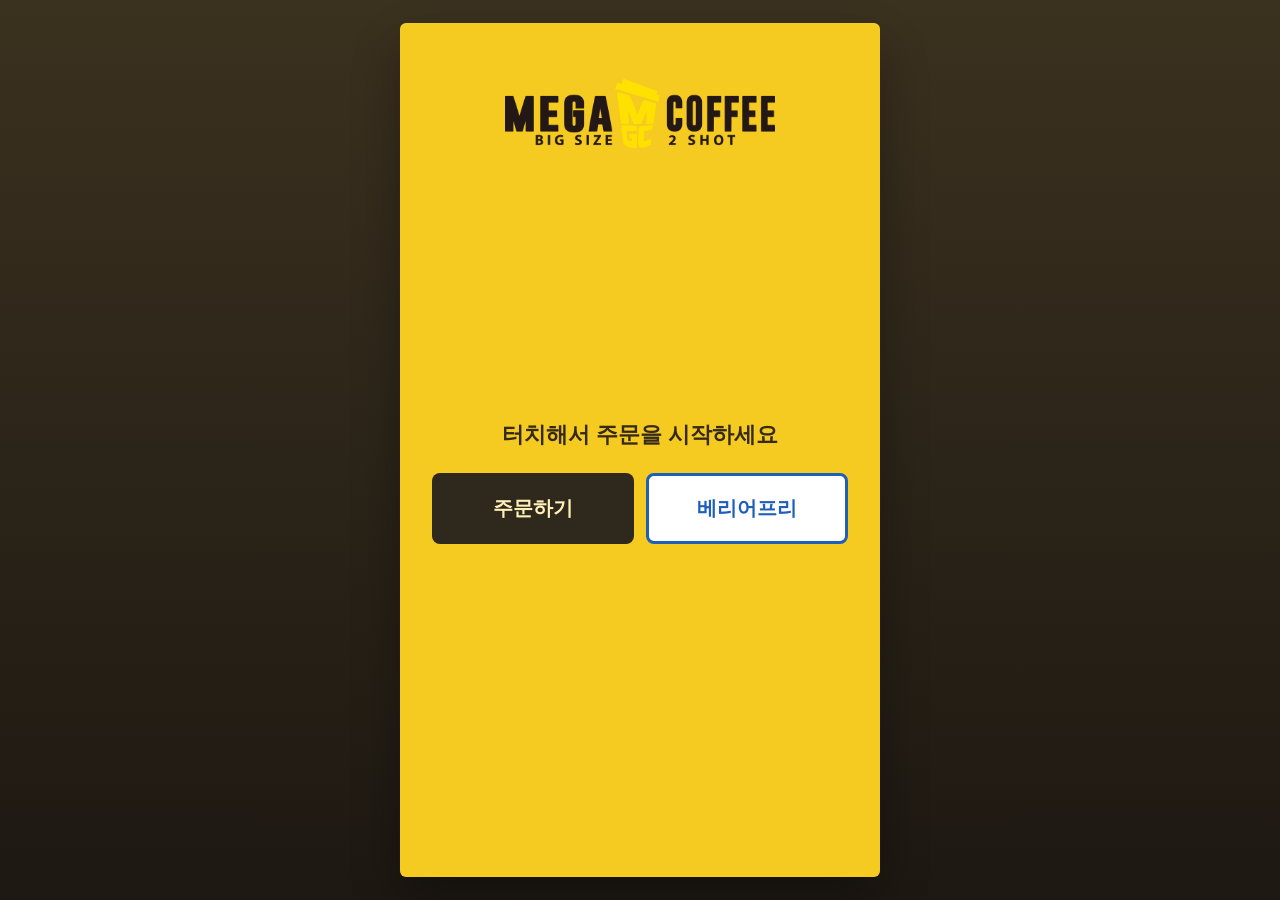
<file: index.html>
<!DOCTYPE html>
<html lang="ko">
<head>
  <meta charset="UTF-8">
  <meta name="viewport" content="width=device-width, initial-scale=1.0">
  <title>메가MGC커피 키오스크 시안</title>
  <link rel="stylesheet" href="styles.css">
</head>
<body>
  <div class="app-shell">
    <section class="intro-screen" id="intro-screen" aria-label="메가MGC커피 인트로 화면">
      <div class="intro-brand">
        <img src="메가커피_이미지/logo/logo.png" alt="메가MGC커피" class="intro-logo">
      </div>

      <div class="intro-start-panel">
        <div class="intro-message">
          <p>터치해서 주문을 시작하세요</p>
        </div>

        <div class="intro-actions" aria-label="시작 메뉴">
          <button class="intro-action-button order-start-button" id="order-start-button" type="button">주문하기</button>
          <button class="intro-action-button barrier-free-start-button" id="barrier-free-start-button" type="button">베리어프리</button>
        </div>
      </div>
    </section>

    <main class="kiosk-screen is-hidden" id="kiosk-screen" aria-label="메가MGC커피 키오스크">
      <header class="screen-header">
        <div class="utility-bar">
          <button class="utility-button home-button" type="button">처음으로</button>
          <h1 id="header-logo-btn" style="cursor: pointer; display: flex; align-items: center; justify-content: center;">
            <img src="메가커피_이미지/logo/logo.png" alt="메가MGC커피" style="height: 24px; max-width: 100%;">
          </h1>
          <button class="utility-button language-button" type="button">LANGUAGE</button>
        </div>

        <nav class="main-tab-bar" id="main-tab-bar" aria-label="메인 메뉴 탭"></nav>
        <div class="sub-tab-bar" id="sub-tab-bar" aria-label="세부 메뉴 탭"></div>
      </header>

      <section class="menu-section">
        <div class="product-grid" id="product-grid" aria-live="polite"></div>
        <div class="grid-pagination" id="grid-pagination">
          <button class="page-button" id="prev-page-button" type="button" aria-label="이전 페이지">&lt;</button>
          <span class="page-indicator" id="page-indicator">1 / 1</span>
          <button class="page-button" id="next-page-button" type="button" aria-label="다음 페이지">&gt;</button>
        </div>
      </section>

      <section class="order-section">
        <div class="order-table-panel">
          <div class="order-table-head">
            <span>메뉴</span>
            <span>수량</span>
            <span>가격</span>
          </div>
          <div class="order-list" id="order-list"></div>
        </div>

        <aside class="payment-panel">
          <button class="clear-circle-button" id="clear-cart-button" type="button">전체<br>삭제</button>

          <div class="payment-status">
            <div class="status-line">
              <span>남은시간</span>
              <strong id="timer-value">117초</strong>
            </div>
            <div class="status-line">
              <span>선택한 상품</span>
              <strong id="item-count">0개</strong>
            </div>
          </div>

          <button class="payment-button" id="checkout-button" type="button">
            <span class="payment-label">총 결제금액</span>
            <strong id="total-price">0원</strong>
            <span class="payment-action">결제하기</span>
          </button>
        </aside>
      </section>
    </main>
  </div>

  <div class="modal hidden" id="option-modal" role="dialog" aria-modal="true" aria-labelledby="option-title">
    <div class="modal-card">
      <div class="modal-head">
        <div>
          <p class="modal-kicker">옵션 선택</p>
          <h2 id="option-title">메뉴 옵션</h2>
        </div>
        <button class="modal-close" id="close-option-button" type="button" aria-label="닫기">×</button>
      </div>

      <div class="option-preview">
        <div class="option-visual" id="option-visual"></div>
        <div class="option-copy">
          <strong id="option-name"></strong>
          <p id="option-description"></p>
          <p class="option-base-price" id="option-base-price"></p>
        </div>
      </div>

      <div class="option-groups" id="option-groups"></div>

      <div class="modal-foot">
        <div class="option-total">
          <span>선택 금액</span>
          <strong id="option-total-price">0원</strong>
        </div>
        <button class="confirm-button" id="add-to-cart-button" type="button">담기</button>
      </div>
    </div>
  </div>

  <div class="modal hidden" id="checkout-modal" role="dialog" aria-modal="true" aria-labelledby="checkout-title">
    <div class="modal-card checkout-card">
      <div class="modal-head">
        <div>
          <p class="modal-kicker">결제 완료</p>
          <h2 id="checkout-title">결제가 완료 되었습니다.</h2>
        </div>
        <button class="modal-close" id="close-checkout-button" type="button" aria-label="닫기" hidden>×</button>
      </div>

      <div class="checkout-message" id="checkout-summary"></div>

      <div class="modal-foot">
        <div class="option-total">
          <span>결제 금액</span>
          <strong id="checkout-total-price">0원</strong>
        </div>
        <button class="confirm-button" id="confirm-checkout-button" type="button">확인</button>
      </div>
    </div>
  </div>

  <template id="main-tab-template">
    <button class="main-tab" type="button"></button>
  </template>

  <template id="sub-tab-template">
    <button class="sub-tab" type="button"></button>
  </template>

  <template id="product-card-template">
    <button class="product-card" type="button">
      <div class="product-top">
        <span class="zoom-mark">⌕</span>
      </div>
      <div class="product-visual"></div>
      <div class="product-meta">
        <p class="product-name"></p>
        <strong class="product-price"></strong>
      </div>
    </button>
  </template>

  <template id="order-row-template">
    <div class="order-row">
      <div class="order-menu">
        <strong class="order-name"></strong>
        <p class="order-option"></p>
      </div>
      <div class="order-qty-wrap">
        <button class="qty-button minus" type="button" aria-label="수량 줄이기">-</button>
        <span class="order-qty"></span>
        <button class="qty-button plus" type="button" aria-label="수량 늘리기">+</button>
      </div>
      <strong class="order-price"></strong>
    </div>
  </template>

  <script src="app.js"></script>
</body>
</html>
</file>
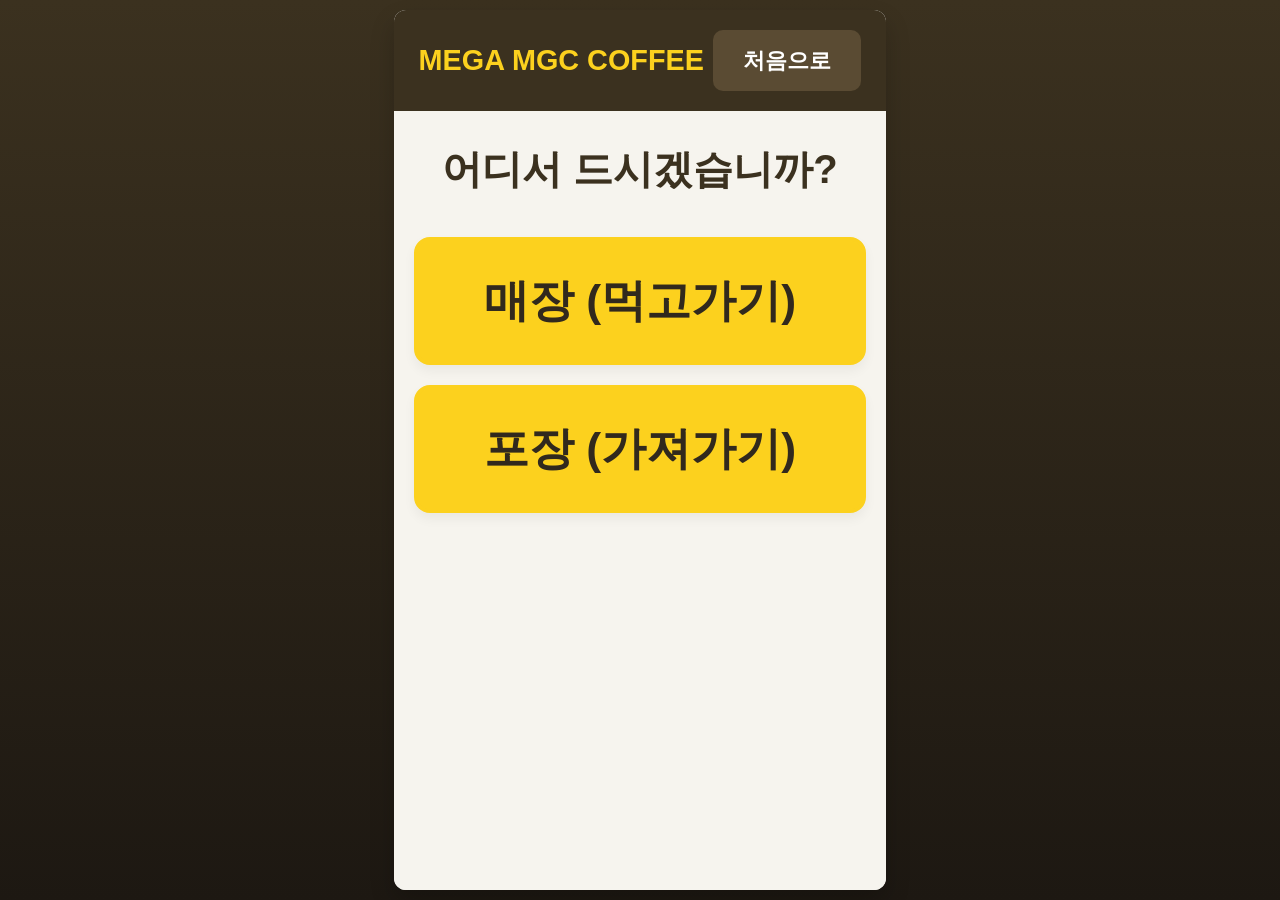
<file: barrier-free.html>
<!DOCTYPE html>
<html lang="ko">

<head>
  <meta charset="UTF-8">
  <meta name="viewport" content="width=device-width, initial-scale=1.0">
  <title>메가MGC커피 어르신용 쉬운 주문</title>
  <style>
    /* 기본 색상 변수 (메가커피 스타일 반영) */
    :root {
      --mega-yellow: #fcd11e;
      --mega-brown: #3b311f;
      --mega-dark: #1d1812;
      --mega-text: #31291d;
      --mega-gray: #f6f4ee;
      --mega-red: #e53935;
      --mega-blue: #1e88e5;
      --shadow: 0 12px 24px rgba(0, 0, 0, 0.2);
    }

    * {
      box-sizing: border-box;
      font-family: "Malgun Gothic", "Apple SD Gothic Neo", sans-serif;
      user-select: none;
    }

    html,
    body {
      margin: 0;
      width: 100%;
      height: 100%;
      background: linear-gradient(180deg, var(--mega-brown) 0%, var(--mega-dark) 100%);
      display: flex;
      justify-content: center;
      align-items: center;
      color: var(--mega-text);
    }

    /* 키오스크 화면 틀 */
    .kiosk-screen {
      position: relative;
      width: min(calc((100dvh - 20px) * 0.56), calc(100vw - 20px), 540px);
      height: min(calc(100dvh - 20px), 960px);
      background: #ffffff;
      border-radius: 12px;
      overflow: hidden;
      display: flex;
      flex-direction: column;
      box-shadow: var(--shadow);
    }

    /* 헤더 (로고 및 뒤로가기) */
    .header {
      background: var(--mega-brown);
      padding: 20px 25px;
      display: flex;
      justify-content: space-between;
      align-items: center;
      color: white;
    }

    .header-logo {
      font-size: 1.8rem;
      font-weight: 900;
      color: var(--mega-yellow);
    }

    .btn-home {
      background: #5a4b33;
      color: white;
      border: none;
      padding: 15px 30px;
      border-radius: 10px;
      font-size: 1.4rem;
      font-weight: bold;
      cursor: pointer;
    }

    /* 메인 컨텐츠 영역 */
    .content {
      flex: 1;
      padding: 30px 20px;
      display: flex;
      flex-direction: column;
      overflow-y: auto;
      background: var(--mega-gray);
    }

    /* 상단 안내 문구 */
    .step-title {
      font-size: 2.5rem;
      font-weight: 900;
      text-align: center;
      margin-bottom: 40px;
      word-break: keep-all;
      line-height: 1.4;
      color: var(--mega-brown);
    }

    /* 버튼 그리드 (양자택일 & 큰 버튼) */
    .button-grid {
      display: grid;
      gap: 20px;
      flex: 1;
      align-content: start;
    }

    .button-grid.col-1 {
      grid-template-columns: 1fr;
    }

    .button-grid.col-2 {
      grid-template-columns: 1fr 1fr;
    }

    /* 거대한 터치 버튼 */
    .btn-huge {
      background: white;
      border: 4px solid #ddd;
      border-radius: 16px;
      font-size: 2.8rem;
      font-weight: 900;
      color: var(--mega-text);
      display: flex;
      flex-direction: column;
      align-items: center;
      justify-content: center;
      cursor: pointer;
      box-shadow: 0 6px 12px rgba(0, 0, 0, 0.05);
      transition: all 0.2s;
      padding: 30px;
      gap: 15px;
    }

    .btn-huge:active {
      transform: scale(0.98);
      background: #f0f0f0;
    }

    .btn-huge.primary {
      background: var(--mega-yellow);
      border-color: var(--mega-yellow);
    }

    .btn-huge.secondary {
      background: #e0e0e0;
      border-color: #ccc;
      color: #333;
    }

    .btn-huge.hot {
      border-color: var(--mega-red);
      color: var(--mega-red);
    }

    .btn-huge.ice {
      border-color: var(--mega-blue);
      color: var(--mega-blue);
    }

    /* 장바구니 하단 고정 영역 */
    .cart-footer {
      background: white;
      border-top: 3px solid #ddd;
      padding: 20px;
      display: none;
      flex-direction: column;
      gap: 15px;
    }

    .cart-footer.active {
      display: flex;
    }

    .cart-total {
      display: flex;
      justify-content: space-between;
      font-size: 2rem;
      font-weight: bold;
    }

    .cart-actions {
      display: grid;
      grid-template-columns: 1fr 1.5fr;
      gap: 15px;
    }

    .btn-cart {
      padding: 25px;
      font-size: 1.8rem;
      font-weight: bold;
      border: none;
      border-radius: 12px;
      cursor: pointer;
    }

    .btn-cart.add-more {
      background: #ddd;
      color: var(--mega-text);
    }

    .btn-cart.pay {
      background: var(--mega-brown);
      color: white;
    }

    /* 결제 안내 화면용 */
    .message-box {
      flex: 1;
      display: flex;
      flex-direction: column;
      align-items: center;
      justify-content: center;
      text-align: center;
      gap: 30px;
    }

    .message-text {
      font-size: 2.5rem;
      font-weight: bold;
      line-height: 1.5;
    }

    /* 메뉴 리스트용 작은 버튼 (사진 포함) */
    .btn-menu {
      background: white;
      border: 3px solid #ddd;
      border-radius: 12px;
      padding: 15px;
      font-size: 2rem;
      font-weight: bold;
      display: flex;
      align-items: center;
      gap: 20px;
      cursor: pointer;
      text-align: left;
    }

    .btn-menu:active {
      background: var(--mega-yellow);
    }

    .menu-img {
      width: 100px;
      height: 100px;
      object-fit: cover;
      border-radius: 8px;
      background-color: #f0f0f0;
    }

    .menu-info {
      display: flex;
      flex-direction: column;
      flex: 1;
      min-width: 0;
    }

    .menu-info span:first-child {
      word-break: break-word;
      line-height: 1.3;
    }

    .menu-price {
      color: var(--mega-brown);
      font-size: 1.6rem;
      margin-top: 5px;
    }

    /* 장바구니 확인 화면 (내역 리스트) 스타일 */
    .cart-list {
      display: flex;
      flex-direction: column;
      gap: 15px;
      margin-bottom: 20px;
    }

    .cart-item-card {
      background: white;
      border: 3px solid #ddd;
      border-radius: 12px;
      padding: 20px;
      display: flex;
      justify-content: space-between;
      align-items: center;
    }

    .cart-item-info {
      flex: 1;
      text-align: left;
      min-width: 0;
    }

    .cart-item-name {
      font-size: 2rem;
      font-weight: bold;
      color: var(--mega-text);
      word-break: break-word;
      line-height: 1.3;
    }

    .cart-item-price {
      font-size: 1.8rem;
      font-weight: bold;
      color: var(--mega-brown);
      margin-top: 5px;
    }

    .cart-item-qty {
      display: flex;
      align-items: center;
      gap: 15px;
      margin-left: 10px;
      flex-shrink: 0;
    }

    .btn-qty-small {
      width: 60px;
      height: 60px;
      font-size: 3rem;
      font-weight: 900;
      border-radius: 12px;
      background: white;
      border: 3px solid #ddd;
      color: var(--mega-text);
      cursor: pointer;
      display: flex;
      justify-content: center;
      align-items: center;
    }

    .btn-qty-small:active {
      background: #f0f0f0;
      transform: scale(0.95);
    }

    .qty-val {
      font-size: 2.5rem;
      font-weight: 900;
      min-width: 30px;
      text-align: center;
      color: var(--mega-brown);
    }
  </style>
</head>

<body>

  <div class="kiosk-screen">
    <!-- 공통 헤더 -->
    <header class="header">
      <div class="header-logo">MEGA MGC COFFEE</div>
      <!-- 변경됨: 클릭 시 메인 인트로 화면(index.html)으로 이동 -->
      <button class="btn-home" onclick="window.location.href='index.html'">처음으로</button>
    </header>

    <!-- 동적 화면 렌더링 영역 -->
    <main class="content" id="app-content"></main>

    <!-- 메뉴 탐색 중 하단 고정 장바구니 영역 -->
    <footer class="cart-footer" id="cart-footer">
      <div class="cart-total">
        <span>총 결제금액</span>
        <span id="cart-total-price">0원</span>
      </div>
      <div class="cart-actions">
        <button class="btn-cart add-more" onclick="renderCategory()">더 고르기</button>
        <!-- 장바구니 확인 화면으로 이동 -->
        <button class="btn-cart pay" onclick="renderCartReview()">장바구니 확인</button>
      </div>
    </footer>
  </div>

  <script>
    // --- 데이터 정의 ---
    const menuData = {
      coffee: [
        { id: 'c1', name: '아메리카노', price: 1500, hasTemp: true, hasIceOption: true, image: '메가커피_이미지/menu/menu_(ICE)아메리카노.png' },
        { id: 'c2', name: '꿀아메리카노', price: 2700, hasTemp: true, hasIceOption: true, image: '메가커피_이미지/menu/menu_(ICE)꿀아메리카노.png' },
        { id: 'c3', name: '바닐라아메리카노', price: 2700, hasTemp: true, hasIceOption: true, image: '메가커피_이미지/menu/menu_(ICE)바닐라아메리카노.png' },
        { id: 'c4', name: '헤이즐넛아메리카노', price: 2700, hasTemp: true, hasIceOption: true, image: '메가커피_이미지/menu/menu_(ICE)헤이즐넛아메리카노.png' },
        { id: 'c5', name: '할메가커피', price: 1900, hasTemp: false, defaultTemp: 'ICE', hasIceOption: true, image: '메가커피_이미지/menu/menu_할메가커피.png' },
        { id: 'c6', name: '카페라떼', price: 2900, hasTemp: true, hasIceOption: true, image: '메가커피_이미지/menu/menu_카페라떼.png' },
        { id: 'c7', name: '바닐라라떼', price: 3400, hasTemp: true, hasIceOption: true, image: '메가커피_이미지/menu/menu_바닐라라떼.png' },
        { id: 'c8', name: '카푸치노', price: 3200, hasTemp: false, defaultTemp: 'HOT', image: '메가커피_이미지/menu/menu_카푸치노.png' },
        { id: 'c9', name: '에스프레소', price: 1500, hasTemp: false, defaultTemp: 'HOT', image: '메가커피_이미지/menu/menu_에스프레소.png' },
        { id: 'c10', name: '디카페인 아메리카노', price: 3400, hasTemp: true, hasIceOption: true, image: '메가커피_이미지/menu/menu_(ICE)디카페인아메리카노.png' }
      ],
      beverage: [
        { id: 'b1', name: '제로 부스트 에이드', price: 3000, hasTemp: false, defaultTemp: 'ICE', hasIceOption: true, hasSweetnessOption: true, image: '메가커피_이미지/menu/menu_제로부스트에이드.png' },
        { id: 'b2', name: '블루베리요거트스무디', price: 3900, hasTemp: false, defaultTemp: 'ICE', hasSweetnessOption: true, image: '메가커피_이미지/menu/menu_블루베리요거트스무디.png' },
        { id: 'b3', name: '저당 꿀배 XO야쿠르트', price: 3900, hasTemp: false, defaultTemp: 'ICE', hasIceOption: true, hasSweetnessOption: true, image: '메가커피_이미지/menu/menu_저당꿀배XO야구르트.png' },
        { id: 'b4', name: '유자생강차', price: 3300, hasTemp: false, defaultTemp: 'HOT', hasSweetnessOption: true, image: '메가커피_이미지/menu/menu_유자생강차.png' },
        { id: 'b5', name: '망고폼 자스민 티플레저', price: 3900, hasTemp: false, defaultTemp: 'ICE', hasIceOption: true, hasSweetnessOption: true, image: '메가커피_이미지/menu/menu_망고폼자스민티플레저.png' }
      ],
      food: [
        { id: 'f1', name: '딸기요거트마카롱', price: 2800, hasTemp: false, image: '메가커피_이미지/menu/menu_딸기요거트마카롱.png' },
        { id: 'f2', name: '아이스허니와앙슈', price: 3500, hasTemp: false, image: '메가커피_이미지/menu/menu_아이스허니와앙슈.png' },
        { id: 'f3', name: '치즈케익', price: 4200, hasTemp: false, image: '메가커피_이미지/menu/menu_치즈케익.png' },
        { id: 'f4', name: '팥빙 젤라또 파르페', price: 4500, hasTemp: false, image: '메가커피_이미지/menu/menu_팥빙젤라또파르페.png' },
        { id: 'f5', name: '플레인크로플', price: 3300, hasTemp: false, image: '메가커피_이미지/menu/menu_플레인크로플.png' }
      ],
      goods: [
        { id: 'g1', name: '메가 텀블러', price: 12000, hasTemp: false, hasColorOption: true, image: '메가커피_이미지/menu/menu_메가텀블러.png' }
      ]
    };

    // --- 상태 관리 ---
    // cart 배열에 {name, price, quantity} 형태로 담습니다.
    let orderState = {
      type: '',
      cart: [],
      tempMenu: null
    };

    const contentEl = document.getElementById('app-content');
    const cartFooterEl = document.getElementById('cart-footer');
    const cartTotalPriceEl = document.getElementById('cart-total-price');

    // --- 유틸리티 ---
    function formatPrice(price) {
      return price.toLocaleString() + '원';
    }

    function updateCartUI() {
      if (orderState.cart.length > 0) {
        cartFooterEl.classList.add('active');
        // 총 금액 계산 (가격 * 수량)
        const total = orderState.cart.reduce((sum, item) => sum + (item.price * item.quantity), 0);
        cartTotalPriceEl.innerText = formatPrice(total);
      } else {
        cartFooterEl.classList.remove('active');
      }
    }

    function resetFlow() {
      orderState.type = '';
      orderState.cart = [];
      orderState.tempMenu = null;
      updateCartUI();
      renderOrderType();
    }

    // --- 화면 렌더링 함수들 ---

    // 1. 매장/포장 선택 화면
    function renderOrderType() {
      cartFooterEl.classList.remove('active');
      contentEl.innerHTML = `
        <div class="step-title">어디서 드시겠습니까?</div>
        <div class="button-grid col-1">
          <button class="btn-huge primary" onclick="setOrderType('매장')">
            매장 (먹고가기)
          </button>
          <button class="btn-huge primary" onclick="setOrderType('포장')">
            포장 (가져가기)
          </button>
        </div>
      `;
    }

    function setOrderType(type) {
      orderState.type = type;
      renderCategory();
    }

    // 2. 카테고리 선택 화면
    function renderCategory() {
      updateCartUI();
      contentEl.innerHTML = `
        <div class="step-title">어떤 메뉴를 고르시겠습니까?</div>
        <div class="button-grid col-2">
          <button class="btn-huge" onclick="renderMenu('coffee')"><br>커피</button>
          <button class="btn-huge" onclick="renderMenu('beverage')"><br>음료</button>
          <button class="btn-huge" onclick="renderMenu('food')"><br>푸드</button>
          <button class="btn-huge" onclick="renderMenu('goods')"><br>상품</button>
        </div>
      `;
    }

    // 3. 메뉴 리스트 화면
    function renderMenu(categoryKey) {
      updateCartUI();
      const items = menuData[categoryKey];
      let html = `<div class="step-title">메뉴를 눌러주세요</div>`;
      html += `<div class="button-grid col-1" style="gap:15px;">`;

      items.forEach(item => {
        html += `
          <button class="btn-menu" onclick='startOptionFlow(${JSON.stringify(item)})'>
            <img src="${item.image}" alt="${item.name}" class="menu-img" onerror="this.style.display='none'">
            <div class="menu-info">
              <span>${item.name}</span>
              <span class="menu-price">${formatPrice(item.price)}</span>
            </div>
          </button>
        `;
      });

      html += `</div>`;
      contentEl.innerHTML = html;
    }

    // --- 4. 단계별 옵션 로직 ---
    function startOptionFlow(item) {
      // 메뉴 선택 시 하단 장바구니 영역 숨김
      cartFooterEl.classList.remove('active');
      orderState.tempMenu = {
        item: item,
        options: []
      };
      nextOptionStep();
    }

    function nextOptionStep() {
      const item = orderState.tempMenu.item;
      const opts = orderState.tempMenu.options;

      // 옵션 1. 온도 (HOT/ICE)
      if (item.hasTemp && !opts.find(o => o.type === 'temp')) {
        contentEl.innerHTML = `
          <div class="step-title">따뜻하게 드릴까요?<br>시원하게 드릴까요?</div>
          <div class="button-grid col-1">
            <button class="btn-huge hot" onclick="saveOption('temp', 'HOT')">따뜻하게 (HOT)</button>
            <button class="btn-huge ice" onclick="saveOption('temp', 'ICE')">시원하게 (ICE)</button>
          </div>
        `;
        return;
      }

      // 옵션 2. 얼음 (온도가 ICE일 때만 실행)
      let currentTemp = opts.find(o => o.type === 'temp')?.value || item.defaultTemp;
      if (currentTemp === 'ICE' && item.hasIceOption && !opts.find(o => o.type === 'ice')) {
        contentEl.innerHTML = `
          <div class="step-title">얼음 양을 선택해주세요</div>
          <div class="button-grid col-1">
            <button class="btn-huge ice" onclick="saveOption('ice', '보통')">얼음 보통</button>
            <button class="btn-huge ice" onclick="saveOption('ice', '적게')">얼음 적게</button>
          </div>
        `;
        return;
      }

      // 옵션 3. 당도 (음료, 티류)
      if (item.hasSweetnessOption && !opts.find(o => o.type === 'sweetness')) {
        contentEl.innerHTML = `
          <div class="step-title">단맛을 조절해 주세요</div>
          <div class="button-grid col-1">
            <button class="btn-huge primary" onclick="saveOption('sweetness', '기본')">기본 (원래대로)</button>
            <button class="btn-huge secondary" onclick="saveOption('sweetness', '덜달게')">덜 달게</button>
          </div>
        `;
        return;
      }

      // 옵션 4. 색상 (상품/텀블러)
      if (item.hasColorOption && !opts.find(o => o.type === 'color')) {
        contentEl.innerHTML = `
          <div class="step-title">상품 색상을 선택해주세요</div>
          <div class="button-grid col-1">
            <button class="btn-huge" style="background: var(--mega-yellow); border-color: var(--mega-yellow);" onclick="saveOption('color', '노란색')">노란색</button>
            <button class="btn-huge" style="background: #333; color: white; border-color: #333;" onclick="saveOption('color', '검은색')">검은색</button>
          </div>
        `;
        return;
      }

      // 모든 옵션을 골랐으면 개수 조절 없이 바로 1개 담기
      finalizeAddToCart();
    }

    function saveOption(type, value) {
      orderState.tempMenu.options.push({ type, value });
      nextOptionStep();
    }

    function finalizeAddToCart() {
      let item = orderState.tempMenu.item;
      let opts = orderState.tempMenu.options;
      let finalName = item.name;

      // 온도 표기
      let temp = opts.find(o => o.type === 'temp')?.value || item.defaultTemp;
      if (temp) {
        finalName = '[' + temp + '] ' + finalName;
      }

      // 세부 옵션 표기
      let details = [];
      opts.forEach(o => {
        if (o.type === 'ice' && o.value === '적게') details.push('얼음 적게');
        if (o.type === 'sweetness' && o.value === '덜달게') details.push('덜 달게');
        if (o.type === 'color') details.push(o.value);
      });

      if (details.length > 0) {
        finalName += ' (' + details.join(', ') + ')';
      }

      // 이미 같은 옵션의 메뉴가 장바구니에 있다면 수량만 증가
      let existingItem = orderState.cart.find(c => c.name === finalName);
      if (existingItem) {
        existingItem.quantity += 1;
      } else {
        // 없다면 새로 추가 (수량 1)
        orderState.cart.push({
          name: finalName,
          price: item.price,
          quantity: 1
        });
      }

      updateCartUI();
      // 장바구니 확인(수량 조절) 화면으로 바로 이동
      renderCartReview();
    }

    // 5. 장바구니 내역 확인 및 수량 조절 화면 (새로 추가)
    function renderCartReview() {
      cartFooterEl.classList.remove('active'); // 전체 화면으로 결제창을 띄우므로 하단 바 숨김

      if (orderState.cart.length === 0) {
        contentEl.innerHTML = `
          <div class="message-box">
            <div class="message-text" style="color:var(--mega-red);">
              장바구니가 비어 있습니다.
            </div>
          </div>
        `;
        setTimeout(renderCategory, 2000);
        return;
      }

      let totalAmt = orderState.cart.reduce((sum, item) => sum + (item.price * item.quantity), 0);

      let html = `<div class="step-title">장바구니 확인</div>`;
      html += `<div class="cart-list">`;

      // 장바구니 아이템들을 리스트로 출력
      orderState.cart.forEach((cItem, index) => {
        html += `
          <div class="cart-item-card">
            <div class="cart-item-info">
              <div class="cart-item-name">${cItem.name}</div>
              <div class="cart-item-price">${formatPrice(cItem.price * cItem.quantity)}</div>
            </div>
            <div class="cart-item-qty">
              <button class="btn-qty-small" onclick="changeCartQuantity(${index}, -1)">-</button>
              <span class="qty-val">${cItem.quantity}</span>
              <button class="btn-qty-small" onclick="changeCartQuantity(${index}, 1)">+</button>
            </div>
          </div>
        `;
      });
      html += `</div>`;

      html += `
        <div style="font-size: 2.8rem; font-weight: 900; color: var(--mega-red); text-align: right; margin-bottom: 20px;">
          총 결제금액: ${formatPrice(totalAmt)}
        </div>
      `;

      html += `
        <div class="button-grid col-2">
          <button class="btn-huge secondary" style="font-size:2rem; padding:20px;" onclick="renderCategory()">
            메뉴 추가하기
          </button>
          <button class="btn-huge primary" style="font-size:2rem; padding:20px;" onclick="renderPayment()">
            결제하기
          </button>
        </div>
      `;

      contentEl.innerHTML = html;
    }

    // 장바구니 확인 창에서 수량을 조절하는 함수
    function changeCartQuantity(index, delta) {
      let item = orderState.cart[index];
      item.quantity += delta;

      // 개수가 0 이하가 되면 장바구니에서 삭제
      if (item.quantity <= 0) {
        orderState.cart.splice(index, 1);
      }

      updateCartUI();
      renderCartReview(); // 화면 새로고침
    }

    // 6. 결제 수단 선택 화면
    function renderPayment() {
      cartFooterEl.classList.remove('active');
      contentEl.innerHTML = `
        <div class="step-title">어떻게 결제하시겠습니까?</div>
        <div class="button-grid col-1">
          <button class="btn-huge primary" onclick="processCardPayment()">
            카드 결제
          </button>
          <button class="btn-huge secondary" onclick="processCashPayment()">
            현금 결제
          </button>
        </div>
      `;
    }

    // 7. 카드 결제 진행 화면
    function processCardPayment() {
      contentEl.innerHTML = `
        <div class="message-box">
          <div class="message-text">
            <br>아래 카드 리더기에<br>카드를 꽂아주세요.
          </div>
          <p style="font-size:2rem; color:var(--mega-red); font-weight:bold; margin-top:20px;">
            (결제가 진행중입니다...)
          </p>
        </div>
      `;
      setTimeout(() => {
        finishOrder("<br>카드 결제가 완료되었습니다.<br>영수증과 번호표를 챙겨주세요.");
      }, 3000);
    }

    // 8. 현금 결제 안내 화면
    function processCashPayment() {
      contentEl.innerHTML = `
        <div class="message-box">
          <div class="message-text">
            <br>현금 결제는<br>
            <span style="color:var(--mega-red); font-size:3.5rem;">카운터에서</span><br>
            결제 부탁드립니다.
          </div>
          <p style="font-size:1.8rem; color:#666; margin-top:20px;">
            직원에게 주문하신 메뉴를 말씀해주세요.
          </p>
        </div>
        <!-- 변경됨: 현금 결제 안내 후 index.html로 돌아가기 -->
        <button class="btn-huge primary" style="margin-top:auto;" onclick="window.location.href='index.html'">
          처음으로
        </button>
      `;
    }

    // 9. 주문 완료 화면
    function finishOrder(msg) {
      contentEl.innerHTML = `
        <div class="message-box">
          <div class="message-text">
            ${msg}
          </div>
        </div>
      `;
      // 변경됨: 4초 뒤 index.html로 자동 이동
      setTimeout(() => {
        window.location.href = 'index.html';
      }, 4000);
    }

    // 초기 실행
    window.onload = resetFlow;

  </script>
</body>

</html>
</file>
<file: styles.css>
:root {
  --bg: #262018;
  --screen-bg: #f6f4ee;
  --line: #d7d7d7;
  --text: #31291d;
  --muted: #867d70;
  --yellow: #d1b72e;
  --yellow-deep: #b99213;
  --brown: #4a3620;
  --red: #c45145;
  --shadow: 0 24px 48px rgba(0, 0, 0, 0.32);
  --modal-card-width: min(520px, calc(100vw - 32px));
  --modal-card-max-height: calc(100dvh - 32px);
  --modal-card-padding: 18px;
  --modal-card-gap: 14px;
  --option-visual-size: 96px;
}

* {
  box-sizing: border-box;
}

html,
body {
  margin: 0;
  width: 100%;
  height: 100%;
}

body {
  overflow: hidden;
  font-family: "Malgun Gothic", "Apple SD Gothic Neo", sans-serif;
  background: linear-gradient(180deg, #3b311f 0%, #1d1812 100%);
  color: var(--text);
}

button {
  font: inherit;
  border: 0;
  cursor: pointer;
}

.is-hidden {
  display: none !important;
}

.app-shell {
  min-height: 100dvh;
  display: grid;
  place-items: center;
  padding: 10px;
}

.intro-screen {
  position: relative;
  width: min(calc((100dvh - 20px) * 0.56), calc(100vw - 20px), 480px);
  height: min(calc(100dvh - 20px), 854px);
  aspect-ratio: 9 / 16;
  overflow: hidden;
  border-radius: 6px;
  box-shadow: var(--shadow);
  container-type: inline-size;
}

.intro-screen {
  display: grid;
  grid-template-rows: auto minmax(0, 1fr);
  gap: clamp(18px, 6cqw, 32px);
  padding: clamp(18px, 6cqw, 32px);
  background: #f5ca21;
}

.intro-brand {
  display: grid;
  place-items: center;
  min-height: clamp(82px, 28cqw, 132px);
}

.intro-logo {
  width: min(78%, 270px);
  max-height: 86px;
  object-fit: contain;
}

.intro-start-panel {
  align-self: center;
  display: grid;
  gap: clamp(18px, 6cqw, 30px);
  width: 100%;
  padding-bottom: clamp(72px, 20cqw, 112px);
}

.intro-message {
  display: grid;
  gap: 6px;
  text-align: center;
  color: #352a18;
}

.intro-message p {
  margin: 0;
  font-size: clamp(1rem, 5.2cqw, 1.5rem);
  font-weight: 900;
  line-height: 1.25;
  word-break: keep-all;
}

.intro-actions {
  display: grid;
  grid-template-columns: 1fr 1fr;
  gap: clamp(8px, 3cqw, 14px);
}

.intro-action-button {
  min-height: clamp(58px, 17cqw, 82px);
  border-radius: 8px;
  font-size: clamp(1rem, 4.8cqw, 1.38rem);
  font-weight: 900;
  line-height: 1.15;
  word-break: keep-all;
}

.order-start-button {
  background: #2f281c;
  color: #fff0b7;
}

.barrier-free-start-button {
  background: #ffffff;
  color: #1f5fbc;
  border: 3px solid #1f5fbc;
}

.kiosk-screen {
  position: relative;
  --product-columns: 4;
  --product-rows: 3;
  --order-side-width: 118px;
  --order-qty-width: 64px;
  --order-price-width: 64px;
  --order-gap: 8px;
  --product-visual-scale: 1;
  --product-name-font-size: 0.6rem;
  --product-name-reserved-height: 1.34rem;
  --product-name-line-clamp: 2;
  --product-meta-gap: 2px;
  --product-price-font-size: 0.82rem;
  width: min(calc((100dvh - 20px) * 0.56), calc(100vw - 20px), 480px);
  height: min(calc(100dvh - 20px), 854px);
  aspect-ratio: 9 / 16;
  display: grid;
  grid-template-rows: auto minmax(0, 1fr) auto;
  overflow: hidden;
  border-radius: 6px;
  background: var(--screen-bg);
  box-shadow: var(--shadow);
  container-type: inline-size;
}

.screen-header {
  display: grid;
  grid-template-rows: auto auto auto;
  min-height: 92px;
  background: linear-gradient(180deg, #c7b323 0%, #d7bf2c 100%);
  border-bottom: 1px solid rgba(0, 0, 0, 0.14);
}

.utility-bar,
.main-tab-bar,
.sub-tab-bar {
  display: flex;
  align-items: center;
}

.utility-bar {
  justify-content: space-between;
  gap: 8px;
  padding: 6px 8px 4px;
  min-height: 36px;
}

.utility-bar h1 {
  margin: 0;
  flex: 1 1 auto;
  min-width: 0;
  font-size: clamp(0.82rem, 3.2vw, 1rem);
  font-weight: 800;
  text-align: center;
  white-space: nowrap;
  overflow: hidden;
  text-overflow: ellipsis;
}

.utility-button {
  flex: 0 0 auto;
  min-width: 58px;
  height: 24px;
  padding: 0 8px;
  border-radius: 4px;
  background: rgba(32, 28, 20, 0.92);
  color: #fff2b7;
  font-size: 0.65rem;
  font-weight: 700;
  white-space: nowrap;
}

.main-tab-bar {
  gap: 2px;
  padding: 0 6px;
  border-top: 1px solid rgba(0, 0, 0, 0.08);
  overflow-x: auto;
  overflow-y: hidden;
  scrollbar-width: none;
}

.main-tab {
  flex: 0 0 auto;
  min-width: 52px;
  height: 30px;
  padding: 0 8px;
  background: transparent;
  color: #3b3120;
  font-size: 0.74rem;
  font-weight: 700;
  white-space: nowrap;
  overflow: hidden;
  text-overflow: ellipsis;
}

.main-tab.is-active {
  background: rgba(255, 255, 255, 0.16);
}

.sub-tab-bar {
  gap: 4px;
  padding: 0 8px 4px;
  background: linear-gradient(180deg, #f5f5f1 0%, #ecebe4 100%);
  overflow-x: auto;
  overflow-y: hidden;
  scrollbar-width: none;
}

.sub-tab {
  flex: 0 0 auto;
  height: 20px;
  padding: 0 10px;
  border-radius: 2px 2px 0 0;
  background: transparent;
  color: #585145;
  font-size: 0.68rem;
  font-weight: 700;
  white-space: nowrap;
}

.sub-tab.is-active {
  background: #cc8f2a;
  color: #fff5e9;
}

.main-tab-bar::-webkit-scrollbar,
.sub-tab-bar::-webkit-scrollbar {
  display: none;
}

.menu-section {
  position: relative;
  display: grid;
  grid-template-rows: minmax(0, 1fr) auto;
  gap: 8px;
  min-height: 0;
  padding: 8px 10px 8px;
  overflow: hidden;
  background: linear-gradient(180deg, #f2f2ee 0%, #f7f7f5 100%);
}

.product-grid {
  height: 100%;
  min-height: 0;
  display: grid;
  grid-template-columns: repeat(var(--product-columns), minmax(0, 1fr));
  grid-template-rows: repeat(var(--product-rows), minmax(0, 1fr));
  grid-auto-rows: 1fr;
  gap: 8px;
  align-content: stretch;
  overflow: hidden;
}

.product-card {
  position: relative;
  display: grid;
  grid-template-rows: auto minmax(0, 1fr) auto;
  align-content: stretch;
  gap: 2px;
  min-height: 0;
  padding: 4px;
  border-radius: 6px;
  border: 1px solid #d8d8d8;
  background: #fff;
  text-align: center;
  overflow: hidden;
}

.product-top {
  display: flex;
  align-items: center;
  justify-content: flex-end;
  min-height: 10px;
}

.zoom-mark {
  color: #8c8c8c;
  font-size: 0.76rem;
  font-weight: 700;
}

.product-visual,
.option-visual {
  position: relative;
  justify-self: center;
}

.product-visual img,
.option-visual img {
  display: block;
}

.product-visual {
  --drink-scale: var(--product-visual-scale);
  align-self: end;
  width: calc(58px * var(--drink-scale));
  height: calc(48px * var(--drink-scale));
  margin: 0 auto 1px;
}

.option-visual {
  --drink-scale: 1;
  align-self: center;
  width: var(--option-visual-size);
  height: var(--option-visual-size);
  border-radius: 14px;
  background: transparent;
}

.product-visual.has-photo,
.option-visual.has-photo {
  overflow: hidden;
  border-radius: 10px;
  background: transparent;
}

.product-visual.has-photo::before,
.product-visual.has-photo::after,
.option-visual.has-photo::before,
.option-visual.has-photo::after {
  content: none;
}

.product-visual.has-photo .ice-bubbles,
.product-visual.has-photo .ice-label,
.product-visual.has-photo .crema,
.product-visual.has-photo .topping,
.option-visual.has-photo .ice-bubbles,
.option-visual.has-photo .ice-label,
.option-visual.has-photo .crema,
.option-visual.has-photo .topping {
  display: none;
}

.product-visual::before,
.product-visual::after,
.option-visual::before,
.option-visual::after {
  content: "";
  position: absolute;
}

.product-visual::before,
.option-visual::before {
  left: calc(10px * var(--drink-scale));
  bottom: 0;
  width: calc(46px * var(--drink-scale));
  height: calc(12px * var(--drink-scale));
  border-radius: 50%;
  background: #e7cc2f;
}

.product-visual::after,
.option-visual::after {
  left: calc(16px * var(--drink-scale));
  bottom: calc(8px * var(--drink-scale));
  width: calc(34px * var(--drink-scale));
  height: calc(40px * var(--drink-scale));
  border-radius: 6px 6px 10px 10px;
  clip-path: polygon(12% 0, 88% 0, 75% 100%, 25% 100%);
  box-shadow: inset 0 0 0 calc(2px * var(--drink-scale)) rgba(255, 255, 255, 0.12);
}

.drink-iced-dark::after {
  background: linear-gradient(180deg, #84451f 0%, #5b2e18 100%);
}

.drink-iced-dark::before {
  background: #dcc92f;
}

.drink-iced-dark .ice-bubbles,
.drink-iced-latte .ice-bubbles {
  position: absolute;
  inset: 0;
}

.drink-iced-dark .ice-bubbles::before,
.drink-iced-dark .ice-bubbles::after,
.drink-iced-latte .ice-bubbles::before,
.drink-iced-latte .ice-bubbles::after {
  content: "";
  position: absolute;
  width: calc(6px * var(--drink-scale, 1));
  height: calc(6px * var(--drink-scale, 1));
  border-radius: calc(2px * var(--drink-scale, 1));
  background: rgba(255, 255, 255, 0.34);
}

.drink-iced-dark .ice-bubbles::before,
.drink-iced-latte .ice-bubbles::before {
  top: calc(18px * var(--drink-scale, 1));
  left: calc(24px * var(--drink-scale, 1));
}

.drink-iced-dark .ice-bubbles::after,
.drink-iced-latte .ice-bubbles::after {
  top: calc(28px * var(--drink-scale, 1));
  left: calc(36px * var(--drink-scale, 1));
}

.drink-iced-latte::after {
  background: linear-gradient(180deg, #d7ba71 0%, #a57f38 100%);
}

.drink-hot-cup::after {
  left: calc(20px * var(--drink-scale, 1));
  bottom: calc(8px * var(--drink-scale, 1));
  width: calc(28px * var(--drink-scale, 1));
  height: calc(38px * var(--drink-scale, 1));
  border-radius: 4px 4px 8px 8px;
  clip-path: polygon(10% 0, 90% 0, 80% 100%, 20% 100%);
  background: #fffef4;
  box-shadow: inset 0 0 0 calc(1px * var(--drink-scale, 1)) #d6d0c1;
}

.drink-hot-cup::before {
  left: calc(10px * var(--drink-scale, 1));
  bottom: 0;
  width: calc(46px * var(--drink-scale, 1));
  height: calc(11px * var(--drink-scale, 1));
  border-radius: 50%;
  background: #dcc92f;
}

.drink-espresso::after {
  left: calc(18px * var(--drink-scale, 1));
  bottom: calc(14px * var(--drink-scale, 1));
  width: calc(30px * var(--drink-scale, 1));
  height: calc(15px * var(--drink-scale, 1));
  border-radius: 0 0 12px 12px;
  background: linear-gradient(180deg, #ffffff 0%, #f2f0e5 100%);
  border: calc(1px * var(--drink-scale, 1)) solid #dbd6cb;
  clip-path: none;
}

.drink-espresso::before {
  left: calc(12px * var(--drink-scale, 1));
  bottom: calc(2px * var(--drink-scale, 1));
  width: calc(40px * var(--drink-scale, 1));
  height: calc(10px * var(--drink-scale, 1));
  border-radius: 50%;
  background: #dcc92f;
}

.drink-espresso .crema,
.drink-dessert .topping {
  position: absolute;
}

.drink-espresso .crema {
  left: calc(21px * var(--drink-scale, 1));
  bottom: calc(23px * var(--drink-scale, 1));
  width: calc(24px * var(--drink-scale, 1));
  height: calc(8px * var(--drink-scale, 1));
  border-radius: 50% 50% 35% 35%;
  background: #9a6234;
}

.drink-dessert::after {
  left: calc(20px * var(--drink-scale, 1));
  bottom: calc(8px * var(--drink-scale, 1));
  width: calc(28px * var(--drink-scale, 1));
  height: calc(34px * var(--drink-scale, 1));
  border-radius: 4px 4px 10px 10px;
  clip-path: polygon(10% 0, 90% 0, 80% 100%, 20% 100%);
  background: linear-gradient(180deg, #ddd6ca 0%, #a08b6a 100%);
}

.drink-dessert::before {
  left: calc(10px * var(--drink-scale, 1));
  bottom: 0;
  width: calc(46px * var(--drink-scale, 1));
  height: calc(11px * var(--drink-scale, 1));
  border-radius: 50%;
  background: #dcc92f;
}

.drink-dessert .topping {
  left: calc(18px * var(--drink-scale, 1));
  bottom: calc(30px * var(--drink-scale, 1));
  width: calc(32px * var(--drink-scale, 1));
  height: calc(18px * var(--drink-scale, 1));
  border-radius: 50%;
  background: radial-gradient(circle at 35% 35%, #f2ede2 0%, #c7beb0 55%, #7e6a4d 100%);
}

.drink-iced-latte .ice-label {
  position: absolute;
  right: calc(4px * var(--drink-scale, 1));
  top: calc(14px * var(--drink-scale, 1));
  width: calc(18px * var(--drink-scale, 1));
  height: calc(18px * var(--drink-scale, 1));
  border-radius: 50%;
  background: rgba(88, 146, 255, 0.85);
  color: #fff;
  font-size: calc(0.48rem * var(--drink-scale, 1));
  font-weight: 800;
  line-height: calc(18px * var(--drink-scale, 1));
}

.product-meta {
  display: grid;
  grid-template-rows: minmax(var(--product-name-reserved-height), auto) auto;
  gap: var(--product-meta-gap);
  align-content: end;
  align-self: end;
  min-height: 0;
  width: 100%;
}

.product-name {
  display: -webkit-box;
  min-height: var(--product-name-reserved-height);
  margin: 0;
  padding: 0 1px;
  color: #666258;
  font-size: var(--product-name-font-size);
  line-height: 1.12;
  word-break: normal;
  overflow-wrap: anywhere;
  overflow: hidden;
  -webkit-line-clamp: var(--product-name-line-clamp);
  -webkit-box-orient: vertical;
}

.product-price {
  display: block;
  color: #b98a42;
  font-size: var(--product-price-font-size);
  line-height: 1;
  white-space: nowrap;
}

.grid-pagination {
  display: flex;
  align-items: center;
  justify-content: center;
  gap: 10px;
  justify-self: center;
}

.page-button {
  width: 24px;
  height: 20px;
  border-radius: 999px;
  background: #d9b356;
  color: #fff8ea;
  font-size: 0.8rem;
  font-weight: 800;
}

.page-button:disabled {
  opacity: 0.38;
  cursor: default;
}

.page-indicator {
  min-width: 48px;
  text-align: center;
  color: #9a7a2e;
  font-size: 0.72rem;
  font-weight: 800;
}

.order-section {
  display: grid;
  grid-template-columns: minmax(0, 1fr) var(--order-side-width);
  min-height: 0;
  border-top: 1px solid #ddd8ce;
  background: #f4f4f0;
}

.order-table-panel {
  display: grid;
  grid-template-rows: 28px 1fr;
  min-width: 0;
  border-right: 1px solid #d8d3c8;
}

.order-table-head,
.order-row {
  display: grid;
  grid-template-columns: minmax(0, 1fr) var(--order-qty-width) var(--order-price-width);
  align-items: center;
  column-gap: var(--order-gap);
}

.order-table-head {
  padding: 0 10px;
  font-size: 0.72rem;
  font-weight: 700;
}

.order-list {
  min-height: 0;
  padding: 4px 10px 10px;
  overflow: auto;
}

.order-row {
  min-height: 36px;
  padding: 2px 0;
}

.order-menu {
  min-width: 0;
}

.order-name {
  display: block;
  font-size: 0.68rem;
  line-height: 1.2;
  word-break: keep-all;
  overflow-wrap: anywhere;
}

.order-option {
  margin: 2px 0 0;
  color: var(--muted);
  font-size: 0.58rem;
  line-height: 1.2;
  word-break: keep-all;
  overflow-wrap: anywhere;
}

.order-qty-wrap {
  display: flex;
  align-items: center;
  justify-content: center;
  gap: 4px;
}

.qty-button {
  width: 15px;
  height: 15px;
  border-radius: 50%;
  background: #2c2318;
  color: #fff;
  font-size: 0.7rem;
  line-height: 15px;
  text-align: center;
  padding: 0;
}

.order-qty,
.order-price {
  font-size: 0.68rem;
  font-weight: 700;
}

.payment-panel {
  position: relative;
  display: grid;
  grid-template-rows: auto auto 1fr;
  gap: 8px;
  padding: 8px 8px 10px;
}

.clear-circle-button {
  position: absolute;
  top: 8px;
  right: 8px;
  width: 40px;
  height: 40px;
  border-radius: 50%;
  background: #e9a62e;
  color: #fff;
  font-size: 0.62rem;
  font-weight: 800;
  line-height: 1.1;
}

.payment-status {
  display: grid;
  gap: 6px;
  padding-top: 34px;
}

.status-line {
  display: flex;
  justify-content: space-between;
  align-items: flex-end;
  gap: 8px;
  font-size: 0.7rem;
}

.status-line strong {
  color: #bd8b1f;
  font-size: 0.95rem;
}

.payment-button {
  align-self: end;
  display: grid;
  gap: 2px;
  width: 100%;
  min-height: 106px;
  padding: 12px;
  border-radius: 0;
  background: linear-gradient(180deg, #4c3e26 0%, #342919 100%);
  color: #fff0ba;
  text-align: left;
}

.payment-label,
.payment-action {
  font-size: 0.72rem;
}

.payment-button strong {
  font-size: 1.2rem;
}

.modal {
  position: fixed;
  inset: 0;
  display: grid;
  place-items: center;
  padding: 16px;
  overflow: auto;
  background: rgba(0, 0, 0, 0.5);
  z-index: 1000;
}

.modal.hidden {
  display: none;
}

.modal-card {
  width: min(var(--modal-card-width), calc(100vw - 24px));
  max-height: min(var(--modal-card-max-height), calc(100dvh - 24px));
  display: grid;
  gap: var(--modal-card-gap);
  border-radius: 18px;
  background: #fff;
  box-shadow: var(--shadow);
  padding: var(--modal-card-padding);
  overflow: hidden;
}

#option-modal .modal-card {
  grid-template-rows: auto auto minmax(0, 1fr) auto;
}

#checkout-modal .modal-card {
  grid-template-rows: auto minmax(0, 1fr) auto;
}

.modal-card > * {
  min-width: 0;
}

.modal-head,
.modal-foot {
  display: flex;
  align-items: center;
  justify-content: space-between;
  gap: 12px;
}

.modal-kicker {
  margin: 0 0 4px;
  color: #937223;
  font-size: 0.74rem;
  font-weight: 800;
}

.modal-head h2 {
  margin: 0;
  font-size: 1.1rem;
}

.modal-head > div,
.option-copy,
.option-total {
  min-width: 0;
}

.modal-close {
  width: 34px;
  height: 34px;
  border-radius: 50%;
  background: #eee7da;
  color: #352919;
  font-size: 1.2rem;
  font-weight: 800;
}

.option-preview {
  display: grid;
  grid-template-columns: var(--option-visual-size) minmax(0, 1fr);
  align-items: center;
  gap: var(--modal-card-gap);
  margin: 0;
}

.option-copy strong {
  display: block;
  font-size: 1rem;
  overflow-wrap: anywhere;
}

.option-copy p {
  margin: 6px 0 0;
  color: #6f675a;
  font-size: 0.84rem;
  line-height: 1.45;
}

.option-base-price {
  color: #9a6f16;
  font-weight: 800;
}

.option-groups {
  display: grid;
  gap: 12px;
  min-height: 0;
  align-content: start;
  overflow: auto;
  padding-right: 4px;
}

.option-group {
  display: grid;
  gap: 8px;
}

.option-group h3 {
  margin: 0;
  font-size: 0.84rem;
}

.choice-list {
  display: flex;
  flex-wrap: wrap;
  gap: 8px;
}

.choice-button {
  min-height: 34px;
  padding: 0 12px;
  border-radius: 999px;
  border: 1px solid #ddd3be;
  background: #fffdf8;
  color: #655c4e;
  font-size: 0.78rem;
  font-weight: 700;
}

.choice-button.is-active {
  background: #3d2d1b;
  border-color: #3d2d1b;
  color: #fff8dd;
}

.option-total {
  display: grid;
  gap: 2px;
}

.option-total span {
  color: #776f60;
  font-size: 0.74rem;
}

.option-total strong {
  font-size: 1.08rem;
}

.confirm-button {
  min-width: 120px;
  min-height: 42px;
  padding: 0 16px;
  border-radius: 12px;
  background: linear-gradient(180deg, #4b3821 0%, #2d2215 100%);
  color: #fff2c8;
  font-weight: 800;
}

.checkout-message {
  margin: 0;
  padding: 18px 16px;
  border-radius: 14px;
  border: 1px solid #ddd3c0;
  background: #fcfaf4;
  color: #5b5247;
  font-size: 0.88rem;
  line-height: 1.6;
  text-align: center;
  overflow: auto;
}

.checkout-list {
  display: grid;
  gap: 10px;
  margin: 0;
}

.checkout-row {
  padding: 10px 12px;
  border-radius: 12px;
  border: 1px solid #ddd3c0;
  background: #fcfaf4;
}

.checkout-row strong {
  display: block;
  font-size: 0.84rem;
}

.checkout-row p {
  margin: 4px 0 0;
  color: #6f675a;
  font-size: 0.76rem;
  line-height: 1.45;
}

#checkout-modal .modal-card {
  gap: 0;
  padding: 0;
  border-radius: 4px;
  background: rgba(255, 255, 255, 0.92);
}

#checkout-modal .modal-head {
  min-height: 42px;
  padding: 8px 12px;
  background: linear-gradient(180deg, #d8a816 0%, #c99100 100%);
  color: #fff7cf;
}

#checkout-modal .modal-kicker {
  margin: 0;
  color: rgba(255, 255, 255, 0.84);
  font-size: 0.68rem;
}

#checkout-modal .modal-head h2 {
  color: #fff7cf;
  font-size: 0.94rem;
  line-height: 1.2;
}

#checkout-modal .modal-close {
  width: 28px;
  height: 28px;
  border-radius: 0;
  background: transparent;
  color: #765a10;
}

#checkout-modal .modal-foot {
  display: none;
}

#checkout-modal .checkout-message {
  display: grid;
  gap: 10px;
  align-content: start;
  margin: 0;
  padding: 12px;
  border: 0;
  border-radius: 0;
  background: rgba(255, 255, 255, 0.88);
  color: #3d342b;
  font-size: 0.8rem;
  line-height: 1.35;
  text-align: left;
}

.checkout-order-panel {
  display: grid;
  gap: 0;
  min-height: 130px;
  max-height: min(230px, 34dvh);
  border: 1px solid rgba(188, 174, 157, 0.55);
  background: rgba(255, 255, 255, 0.72);
  overflow-y: auto;
  overscroll-behavior: contain;
}

.checkout-order-row {
  display: grid;
  grid-template-columns: minmax(0, 1fr) 44px 78px;
  align-items: start;
  gap: 8px;
  padding: 9px 10px;
  border-bottom: 1px solid rgba(188, 174, 157, 0.38);
}

.checkout-order-row:last-child {
  border-bottom: 0;
}

.checkout-order-row strong,
.checkout-order-row b {
  font-size: 0.74rem;
}

.checkout-order-row p {
  margin: 3px 0 0;
  color: #7b7168;
  font-size: 0.66rem;
}

.checkout-order-row span,
.checkout-order-row b {
  text-align: right;
  white-space: nowrap;
}

.checkout-notice {
  margin: 2px 0 0;
  color: #cf2943;
  font-size: 0.76rem;
  font-weight: 800;
  text-align: center;
}

.checkout-recommend-section {
  display: grid;
  gap: 5px;
  background: rgba(255, 255, 255, 0.78);
}

.checkout-recommend-section h3 {
  margin: 0;
  padding: 4px 8px;
  background: #5b5148;
  color: #fff;
  font-size: 0.72rem;
  text-align: center;
}

.checkout-recommend-grid {
  display: grid;
  grid-template-columns: repeat(3, minmax(0, 1fr));
  gap: 6px;
}

.checkout-recommend-card {
  display: grid;
  min-height: 100px;
  padding: 6px 4px;
  border: 1px solid #ded4c9;
  border-radius: 4px;
  background: #fff;
  color: #302821;
  text-align: center;
}

.checkout-recommend-visual {
  width: 48px;
  height: 42px;
  justify-self: center;
  display: grid;
  place-items: center;
}

.checkout-recommend-visual img {
  width: 100%;
  height: 100%;
  object-fit: contain;
}

.checkout-recommend-card strong {
  min-height: 28px;
  align-self: end;
  font-size: 0.61rem;
  line-height: 1.15;
  overflow-wrap: anywhere;
}

.checkout-recommend-card em {
  color: #cf2943;
  font-size: 0.62rem;
  font-style: normal;
  font-weight: 800;
}

.checkout-total-bar {
  display: grid;
  grid-template-columns: 1fr 1fr;
  align-items: center;
  min-height: 42px;
  border-top: 1px solid #cfc4ba;
  border-bottom: 1px solid #cfc4ba;
  background: rgba(255, 255, 255, 0.78);
}

.checkout-total-bar span {
  padding: 8px 12px;
  color: #6c6259;
  font-size: 0.78rem;
  text-align: center;
}

.checkout-total-bar span + span {
  border-left: 1px solid #d7cdc2;
}

.checkout-total-bar strong {
  margin-left: 6px;
  color: #c8203e;
  font-size: 1rem;
}

.checkout-action-row {
  display: grid;
  grid-template-columns: repeat(3, minmax(0, 1fr));
  gap: 6px;
}

.checkout-flow-button {
  min-height: 45px;
  padding: 0 8px;
  border-radius: 2px;
  color: #fff;
  font-size: 0.82rem;
  font-weight: 900;
}

.checkout-flow-button.is-dark {
  background: #59483c;
}

.checkout-flow-button.is-yellow {
  background: #d3aa08;
  color: #332710;
}

.checkout-flow-button.is-red {
  background: #d83227;
}

.checkout-flow-button.wide {
  grid-column: span 2;
}

.checkout-payment-stage {
  gap: 8px;
}

.checkout-step-block {
  display: grid;
  gap: 7px;
}

.checkout-step-block p {
  margin: 0;
  color: #3b3028;
  font-weight: 800;
}

.checkout-step-block span {
  display: inline-block;
  margin-right: 4px;
  padding: 2px 4px;
  background: #d37b59;
  color: #fff;
  font-size: 0.62rem;
}

.discount-choice-row {
  display: grid;
  grid-template-columns: repeat(2, minmax(0, 1fr));
  gap: 8px;
}

.discount-choice-row button,
.payment-method-button {
  min-height: 48px;
  border: 1px solid #d9d0ca;
  border-radius: 3px;
  background: rgba(255, 255, 255, 0.76);
  color: #493d35;
  font-size: 0.68rem;
  font-weight: 800;
}

.payment-method-grid {
  display: grid;
  grid-template-columns: repeat(4, minmax(0, 1fr));
  gap: 6px;
}

.payment-method-button {
  display: grid;
  place-items: center;
  gap: 2px;
  min-height: 58px;
  padding: 5px 3px;
}

.payment-method-button strong {
  color: #bd2235;
  font-size: 0.86rem;
}

.payment-method-button span {
  font-size: 0.62rem;
  line-height: 1.1;
}

.payment-total-line {
  display: flex;
  justify-content: space-between;
  gap: 8px;
  padding-top: 4px;
  color: #312920;
  font-size: 0.72rem;
  font-weight: 800;
}

.payment-total-line b {
  color: #cf2943;
  text-align: right;
}

.checkout-disposable-stage {
  min-height: 260px;
  justify-items: start;
  align-content: start;
  gap: 22px;
}

.disposable-panel {
  display: grid;
  gap: 10px;
  padding: 4px 0 0;
}

.disposable-panel label {
  display: flex;
  align-items: center;
  gap: 7px;
  color: #554b43;
  font-size: 0.76rem;
  font-weight: 800;
}

.disposable-panel input {
  width: 12px;
  height: 12px;
  accent-color: #c99c08;
}

.checkout-disposable-stage .checkout-action-row {
  width: min(100%, 110px);
  justify-self: center;
  grid-template-columns: 1fr;
  margin-top: 36px;
}

.checkout-disposable-stage .checkout-flow-button {
  min-height: 58px;
  background: linear-gradient(180deg, #d89a1c 0%, #c27d0a 100%);
  color: #fff8d8;
  font-size: 0.72rem;
}

.checkout-stamp-stage {
  justify-items: center;
  text-align: center;
}

.stamp-panel,
.stamp-phone-panel {
  width: min(100%, 260px);
  display: grid;
  justify-items: center;
  gap: 10px;
  padding: 18px 12px 10px;
}

.stamp-mark {
  width: 104px;
  height: 92px;
  display: grid;
  place-items: center;
  color: #dbc400;
  font-size: 2.2rem;
  font-weight: 1000;
  line-height: 0.78;
}

.stamp-panel p {
  margin: 0;
  font-weight: 800;
}

.stamp-phone-panel label {
  font-weight: 800;
}

.stamp-phone-panel input {
  width: 100%;
  height: 44px;
  border: 2px solid #d5b30a;
  border-radius: 3px;
  padding: 0 12px;
  font: inherit;
  text-align: center;
}

.stamp-error {
  min-height: 16px;
  margin: 0;
  color: #c8203e;
  font-size: 0.72rem;
}

.checkout-stamp-stage .checkout-action-row {
  width: min(100%, 260px);
  grid-template-columns: repeat(2, minmax(0, 1fr));
}

.checkout-stamp-stage .checkout-action-row:has(.checkout-flow-button:only-child) {
  grid-template-columns: 1fr;
}

.checkout-phone-stage {
  justify-items: center;
  padding: 0 22px 16px;
  background:
    linear-gradient(180deg, rgba(255, 255, 255, 0.9), rgba(249, 249, 249, 0.9)),
    repeating-linear-gradient(0deg, transparent, transparent 16px, rgba(150, 150, 150, 0.04) 17px);
}

.stamp-keypad-panel {
  width: min(100%, 310px);
  display: grid;
  justify-items: center;
  gap: 8px;
  padding-top: 10px;
  color: #7a716a;
  text-align: center;
}

.stamp-phone-title {
  margin: 0;
  color: #b2a79c;
  font-size: 0.76rem;
  font-weight: 900;
}

.stamp-phone-guide {
  margin: 0;
  color: #8f877f;
  font-size: 0.68rem;
  font-weight: 800;
  line-height: 1.45;
}

.stamp-phone-number {
  min-height: 42px;
  display: grid;
  place-items: center;
  color: #5a5d6d;
  font-size: 1.9rem;
  font-weight: 900;
  letter-spacing: 0;
}

.stamp-keypad {
  width: 100%;
  display: grid;
  grid-template-columns: repeat(3, minmax(0, 1fr));
  border-top: 1px solid #e4e4e4;
  border-left: 1px solid #e4e4e4;
}

.stamp-keypad button {
  min-height: 45px;
  border-right: 1px solid #e4e4e4;
  border-bottom: 1px solid #e4e4e4;
  background: rgba(255, 255, 255, 0.58);
  color: #777078;
  font-size: 0.82rem;
  font-weight: 800;
}

.stamp-keypad button:active {
  background: #efe9da;
}

.checkout-phone-stage .stamp-error {
  min-height: 17px;
  font-size: 0.68rem;
}

.stamp-phone-actions {
  width: 100%;
  display: grid;
  grid-template-columns: repeat(2, minmax(0, 1fr));
  gap: 0;
  margin-top: 2px;
}

.stamp-phone-actions button {
  min-height: 42px;
  color: #fff;
  font-size: 0.78rem;
  font-weight: 900;
}

.stamp-phone-actions button:first-child {
  background: #d65c84;
}

.stamp-phone-actions button:last-child {
  background: #58a7dc;
}

.stamp-phone-policy {
  margin: 0;
  color: #b3aaa4;
  font-size: 0.55rem;
  line-height: 1.35;
}

.checkout-card-stage {
  gap: 14px;
}

.card-guide {
  display: grid;
  gap: 12px;
  padding: 12px 8px;
  text-align: center;
}

.card-guide p {
  margin: 0;
  color: #332c25;
  font-size: 0.78rem;
  font-weight: 800;
}

.card-reader {
  position: relative;
  height: 170px;
  display: grid;
  place-items: center;
  overflow: hidden;
  background:
    linear-gradient(90deg, transparent 0 22%, rgba(90, 96, 104, 0.18) 22% 24%, transparent 24% 76%, rgba(90, 96, 104, 0.18) 76% 78%, transparent 78%),
    repeating-linear-gradient(0deg, rgba(54, 128, 205, 0.06), rgba(54, 128, 205, 0.06) 2px, transparent 2px, transparent 7px);
}

.reader-slot {
  position: absolute;
  top: 34px;
  width: 112px;
  height: 9px;
  border-radius: 9px;
  background: #4d4b4d;
  box-shadow: 0 0 0 4px rgba(255, 255, 255, 0.7);
}

.credit-card {
  width: 72px;
  height: 104px;
  display: grid;
  place-items: center;
  transform: rotate(88deg);
  border-radius: 5px;
  border: 1px solid #d3dbe4;
  background: #fff;
  color: #254773;
  font-size: 0.56rem;
  font-weight: 900;
  box-shadow: 0 8px 16px rgba(0, 0, 0, 0.14);
}

.card-payment-detail {
  display: grid;
  gap: 0;
  border-top: 1px solid #e1d8cf;
}

.card-payment-detail span {
  display: flex;
  justify-content: space-between;
  min-height: 32px;
  padding: 7px 10px;
  border-bottom: 1px solid #eee6df;
  color: #50463e;
  font-size: 0.74rem;
}

.card-payment-detail strong {
  color: #c8203e;
}

.checkout-card-stage .checkout-action-row {
  grid-template-columns: 0.8fr 1.6fr;
}

.checkout-complete-stage {
  min-height: 180px;
  align-content: center;
  justify-items: center;
  text-align: center;
}

.checkout-complete-stage p {
  margin: 0;
  font-weight: 800;
}

.checkout-complete-stage .checkout-action-row {
  width: min(100%, 180px);
  grid-template-columns: 1fr;
}

@container (max-width: 420px) {
  .kiosk-screen {
    --product-columns: 3;
    --order-side-width: 104px;
    --order-qty-width: 56px;
    --order-price-width: 60px;
    --order-gap: 6px;
    --product-visual-scale: 0.9;
    --product-name-font-size: 0.58rem;
    --product-name-reserved-height: 1.3rem;
    --product-meta-gap: 1px;
    --product-price-font-size: 0.76rem;
  }

  .utility-bar {
    padding-inline: 6px;
  }

  .utility-bar h1 {
    font-size: 0.84rem;
  }

  .utility-button {
    min-width: 52px;
    font-size: 0.6rem;
  }

  .main-tab {
    min-width: 48px;
    font-size: 0.68rem;
  }

  .sub-tab {
    padding-inline: 8px;
    font-size: 0.64rem;
  }

  .menu-section {
    padding-inline: 8px;
  }

  .product-grid {
    gap: 6px;
  }

  .order-table-head {
    padding-inline: 8px;
    font-size: 0.66rem;
  }

  .order-list {
    padding-inline: 8px;
  }

  .order-name,
  .order-qty,
  .order-price {
    font-size: 0.64rem;
  }

  .payment-panel {
    padding-inline: 8px;
  }

  .clear-circle-button {
    width: 36px;
    height: 36px;
    font-size: 0.58rem;
  }

  .payment-status {
    padding-top: 30px;
  }

  .status-line {
    font-size: 0.66rem;
  }

  .status-line strong {
    font-size: 0.88rem;
  }

  .payment-button {
    min-height: 92px;
    padding: 10px;
  }
}

@container (max-width: 360px) {
  .kiosk-screen {
    --product-columns: 2;
    --order-qty-width: 52px;
    --order-price-width: 56px;
    --product-visual-scale: 0.88;
    --product-name-font-size: 0.56rem;
    --product-name-reserved-height: 1.24rem;
    --product-price-font-size: 0.74rem;
  }

  .order-section {
    grid-template-columns: 1fr;
  }

  .order-table-panel {
    border-right: 0;
    border-bottom: 1px solid #d8d3c8;
  }

  .payment-panel {
    grid-template-columns: minmax(0, 1fr) auto;
    grid-template-rows: auto auto;
    grid-template-areas:
      "status clear"
      "button button";
    align-items: start;
  }

  .clear-circle-button {
    position: static;
    grid-area: clear;
    justify-self: end;
  }

  .payment-status {
    grid-area: status;
    padding-top: 0;
  }

  .payment-button {
    grid-area: button;
    min-height: 84px;
  }
}

@container (max-width: 300px) {
  .kiosk-screen {
    --order-qty-width: 48px;
    --order-price-width: 52px;
    --order-gap: 4px;
    --product-visual-scale: 0.8;
    --product-name-font-size: 0.54rem;
    --product-name-reserved-height: 0.64rem;
    --product-name-line-clamp: 1;
    --product-meta-gap: 1px;
    --product-price-font-size: 0.72rem;
  }

  .screen-header {
    min-height: 84px;
  }

  .main-tab,
  .sub-tab {
    min-width: 0;
    font-size: 0.62rem;
  }

  .product-card {
    gap: 2px;
    padding-inline: 2px;
  }

  .payment-panel {
    grid-template-columns: 1fr;
    grid-template-areas:
      "clear"
      "status"
      "button";
  }
}

@media (max-width: 420px) {
  .modal-card {
    padding: 16px;
  }

  .option-preview {
    grid-template-columns: 1fr;
  }

  .modal-foot {
    flex-wrap: wrap;
    align-items: stretch;
  }

  .confirm-button {
    width: 100%;
  }
}

:root[data-kiosk-width-tier="compact"] .modal-card,
:root[data-kiosk-height-tier="compact"] .modal-card {
  border-radius: 16px;
}

:root[data-kiosk-width-tier="compact"] #option-modal .option-preview,
:root[data-kiosk-width-tier="narrow"] #option-modal .option-preview,
:root[data-kiosk-width-tier="tight"] #option-modal .option-preview,
:root[data-kiosk-height-tier="tight"] #option-modal .option-preview {
  grid-template-columns: 1fr;
}

:root[data-kiosk-width-tier="narrow"] .modal-foot,
:root[data-kiosk-width-tier="tight"] .modal-foot,
:root[data-kiosk-height-tier="tight"] .modal-foot {
  flex-wrap: wrap;
  align-items: stretch;
}

:root[data-kiosk-width-tier="narrow"] .option-total,
:root[data-kiosk-width-tier="tight"] .option-total,
:root[data-kiosk-height-tier="tight"] .option-total {
  width: 100%;
}

:root[data-kiosk-width-tier="narrow"] .confirm-button,
:root[data-kiosk-width-tier="tight"] .confirm-button,
:root[data-kiosk-height-tier="tight"] .confirm-button {
  width: 100%;
}

:root[data-kiosk-width-tier="narrow"] .choice-button,
:root[data-kiosk-width-tier="tight"] .choice-button,
:root[data-kiosk-height-tier="tight"] .choice-button {
  min-height: 32px;
  padding: 0 10px;
  font-size: 0.74rem;
}

:root[data-kiosk-height-tier="tight"] .modal-head h2 {
  font-size: 1rem;
}

:root[data-kiosk-height-tier="tight"] .option-copy p,
:root[data-kiosk-width-tier="tight"] .option-copy p {
  font-size: 0.8rem;
}

.kiosk-screen[data-order-layout="stacked"] .order-section {
  grid-template-columns: 1fr;
}

.kiosk-screen[data-order-layout="stacked"] .order-table-panel {
  border-right: 0;
  border-bottom: 1px solid #d8d3c8;
}

.kiosk-screen[data-order-layout="stacked"] .payment-panel {
  grid-template-columns: minmax(0, 1fr) auto;
  grid-template-rows: auto auto;
  grid-template-areas:
    "status clear"
    "button button";
  align-items: start;
}

.kiosk-screen[data-order-layout="stacked"] .clear-circle-button {
  position: static;
  grid-area: clear;
  justify-self: end;
}

.kiosk-screen[data-order-layout="stacked"] .payment-status {
  grid-area: status;
  padding-top: 0;
}

.kiosk-screen[data-order-layout="stacked"] .payment-button {
  grid-area: button;
  min-height: 84px;
}

.kiosk-screen[data-order-layout="split"] .order-section {
  grid-template-columns: minmax(0, 1fr) var(--order-side-width);
}

.kiosk-screen[data-order-layout="split"] .order-table-panel {
  border-right: 1px solid #d8d3c8;
  border-bottom: 0;
}

.kiosk-screen[data-order-layout="split"] .payment-panel {
  grid-template-columns: none;
  grid-template-rows: auto auto 1fr;
  grid-template-areas: none;
  align-items: stretch;
}

.kiosk-screen[data-order-layout="split"] .clear-circle-button {
  position: absolute;
  top: 8px;
  right: 8px;
  grid-area: auto;
  justify-self: auto;
}

.kiosk-screen[data-order-layout="split"] .payment-status {
  grid-area: auto;
  padding-top: 34px;
}

.kiosk-screen[data-order-layout="split"] .payment-button {
  grid-area: auto;
}

.kiosk-screen[data-height-tier="compact"] .screen-header {
  min-height: 84px;
}

.kiosk-screen[data-height-tier="compact"] .utility-bar {
  min-height: 32px;
  padding-top: 4px;
  padding-bottom: 2px;
}

.kiosk-screen[data-height-tier="compact"] .main-tab {
  height: 26px;
}

.kiosk-screen[data-height-tier="compact"] .sub-tab {
  height: 18px;
}

.kiosk-screen[data-height-tier="compact"] .menu-section {
  gap: 6px;
  padding-top: 6px;
  padding-bottom: 6px;
}

.kiosk-screen[data-height-tier="compact"] .product-grid {
  gap: 6px;
}

.kiosk-screen[data-height-tier="compact"] .product-card {
  gap: 2px;
  padding-top: 2px;
  padding-bottom: 2px;
}

.kiosk-screen[data-height-tier="compact"] {
  --product-visual-scale: 0.84;
  --product-name-font-size: 0.56rem;
  --product-name-reserved-height: 1.18rem;
  --product-name-line-clamp: 2;
  --product-meta-gap: 1px;
  --product-price-font-size: 0.76rem;
}

.kiosk-screen[data-height-tier="compact"] .grid-pagination {
  gap: 8px;
}

.kiosk-screen[data-height-tier="compact"] .order-table-head {
  font-size: 0.66rem;
}

.kiosk-screen[data-height-tier="compact"] .order-row {
  min-height: 32px;
}

.kiosk-screen[data-height-tier="compact"] .payment-panel {
  gap: 6px;
  padding-top: 6px;
  padding-bottom: 8px;
}

.kiosk-screen[data-height-tier="compact"] .payment-status {
  padding-top: 30px;
}

.kiosk-screen[data-height-tier="compact"] .payment-button {
  min-height: 78px;
  padding: 10px;
}

.kiosk-screen[data-height-tier="compact"][data-order-layout="stacked"] .payment-status {
  padding-top: 0;
}

.kiosk-screen[data-height-tier="tight"] .screen-header {
  min-height: 72px;
}

.kiosk-screen[data-height-tier="tight"] .utility-bar {
  min-height: 28px;
  gap: 6px;
  padding-top: 4px;
  padding-bottom: 2px;
}

.kiosk-screen[data-height-tier="tight"] .utility-button {
  min-width: 50px;
  height: 22px;
  font-size: 0.58rem;
}

.kiosk-screen[data-height-tier="tight"] .main-tab {
  height: 24px;
  font-size: 0.64rem;
}

.kiosk-screen[data-height-tier="tight"] .sub-tab {
  height: 18px;
  font-size: 0.6rem;
}

.kiosk-screen[data-height-tier="tight"] .menu-section {
  gap: 4px;
  padding-top: 6px;
  padding-bottom: 6px;
}

.kiosk-screen[data-height-tier="tight"] .product-grid {
  gap: 4px;
}

.kiosk-screen[data-height-tier="tight"] .product-card {
  gap: 1px;
  padding: 2px;
}

.kiosk-screen[data-height-tier="tight"] {
  --product-visual-scale: 0.72;
  --product-name-font-size: 0.54rem;
  --product-name-reserved-height: 0.62rem;
  --product-name-line-clamp: 1;
  --product-meta-gap: 1px;
  --product-price-font-size: 0.72rem;
}

.kiosk-screen[data-height-tier="tight"] .grid-pagination {
  gap: 6px;
}

.kiosk-screen[data-height-tier="tight"] .page-button {
  width: 22px;
  height: 18px;
}

.kiosk-screen[data-height-tier="tight"] .order-table-head {
  font-size: 0.62rem;
}

.kiosk-screen[data-height-tier="tight"] .order-row {
  min-height: 28px;
}

.kiosk-screen[data-height-tier="tight"] .order-option {
  font-size: 0.54rem;
}

.kiosk-screen[data-height-tier="tight"] .payment-panel {
  gap: 4px;
  padding-top: 6px;
  padding-bottom: 6px;
}

.kiosk-screen[data-height-tier="tight"] .clear-circle-button {
  width: 32px;
  height: 32px;
  font-size: 0.54rem;
}

.kiosk-screen[data-height-tier="tight"] .payment-status {
  padding-top: 26px;
}

.kiosk-screen[data-height-tier="tight"] .status-line {
  font-size: 0.62rem;
}

.kiosk-screen[data-height-tier="tight"] .status-line strong {
  font-size: 0.82rem;
}

.kiosk-screen[data-height-tier="tight"] .payment-button {
  min-height: 70px;
  padding: 8px;
}

.kiosk-screen[data-height-tier="tight"][data-order-layout="stacked"] .payment-status {
  padding-top: 0;
}
</file>
